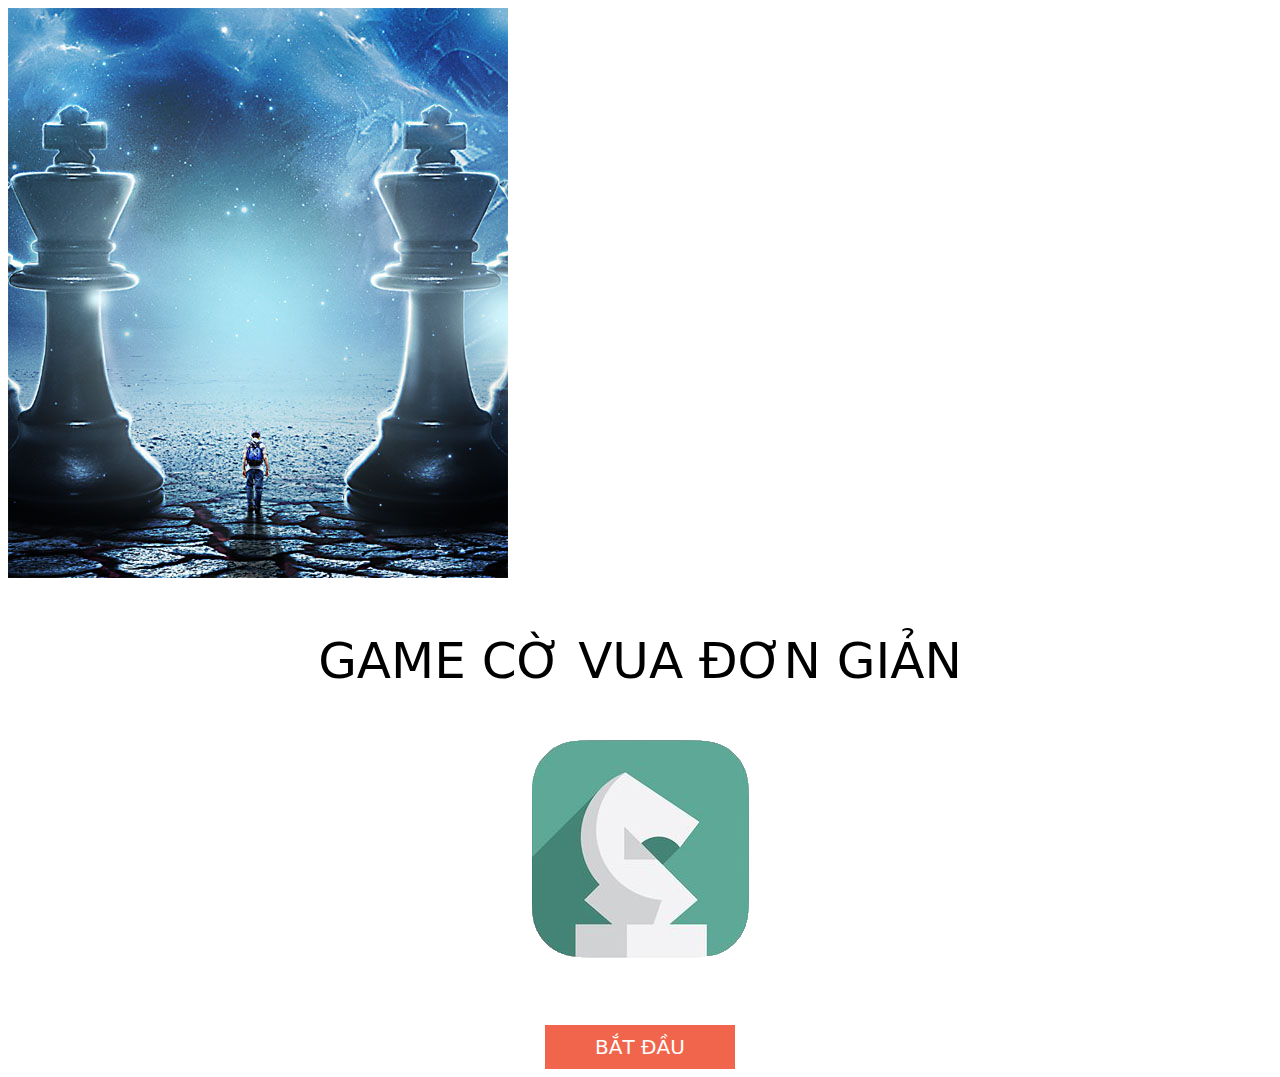
<file: game/index.html>
<!doctype html>
<html>
<head>
<meta http-equiv="Content-Type" content="text/html; charset=utf-8" />
<title>GAME CỜ VUA</title>
</head>

<style>
	p{
		text-align:center;
		font-family:Segoe, "Segoe UI", "DejaVu Sans", "Trebuchet MS", Verdana, sans-serif;
		font-weight:lighter;
		font-size:50px;
	}
	img{
		margin:auto;
	}
    .background img{
        z-index: -1;
        width: 100%;
    }
	div{
		text-align:center;
	}
	
	.btn{
		margin-top: 5%;
		background-color: #F1654C;
		border:none;
		padding-top: 10px;
		padding-bottom: 10px;
		padding-right: 50px;
		padding-left: 50px;
		font-family:Segoe, "Segoe UI", "DejaVu Sans", "Trebuchet MS", Verdana, sans-serif;
		font-weight:lighter;
		font-size:20px;
		color:#FFFFFF;
		text-align:center;
		display:inline-block;
	}
	
	.btn:hover{
		background-color: #16A085;
	}
	#Design{
		float:right;
		font-family:Segoe, "Segoe UI", "DejaVu Sans", "Trebuchet MS", Verdana, sans-serif;
		font-weight:lighter;
		font-size:30px;
		margin-top:4.5%;
		padding-right: 20px;
	}
	
</style>
<script>
	function Go(){
		window.location.href = "Run.html";
	}
</script>
<body>
    <img src="Background/background.jpg" alt="">
    <div>
    	<p>GAME CỜ VUA ĐƠN GIẢN </p>
    	<img src="Icon/Icon_.png" width="217" height="218" alt=""/>
    <div>
    	<input class="btn" type="button" value="BẮT ĐẦU" onClick="Go()"/>
    </div>
    </div>
</body>
</html>
</file>
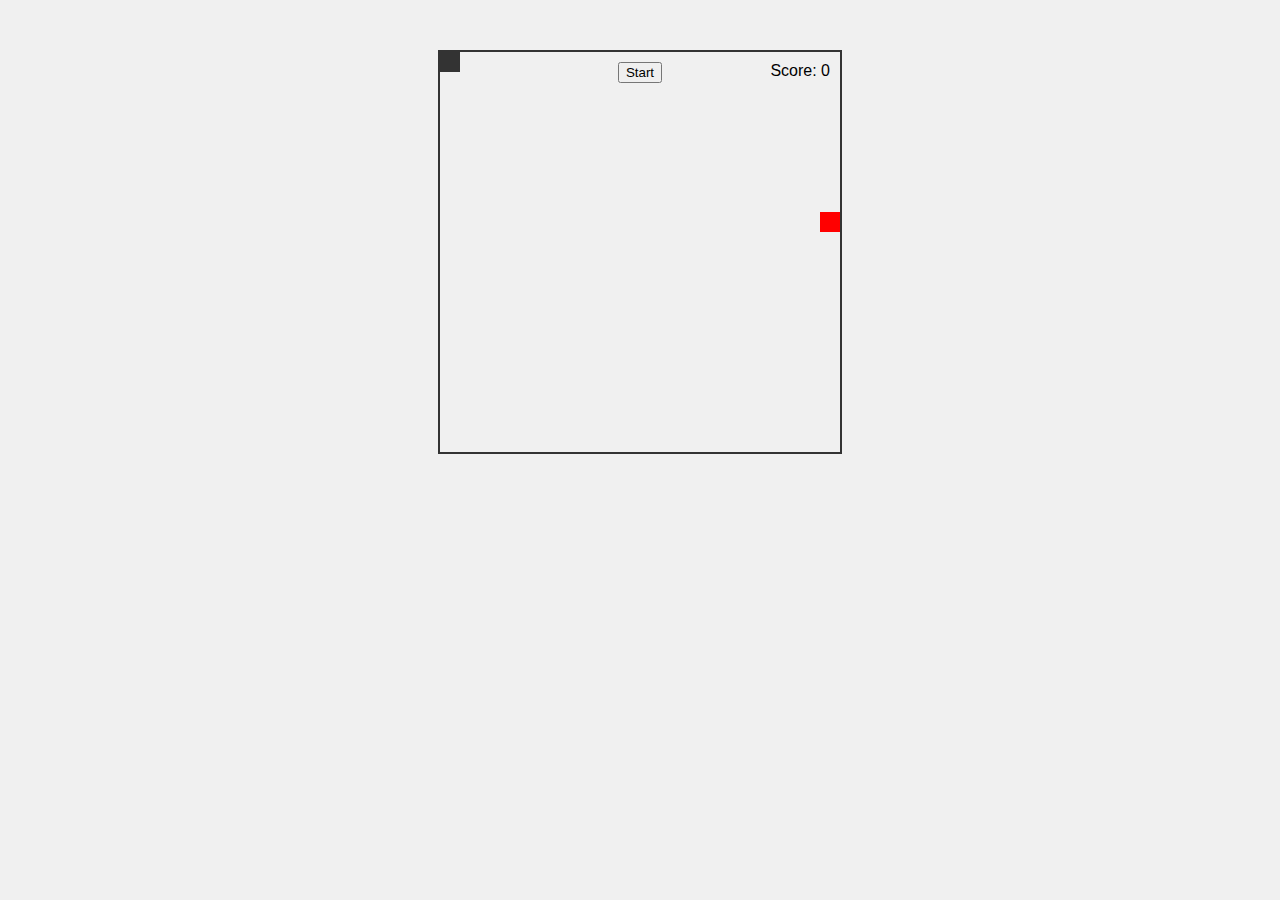
<file: SnakeNe/index.html>
<!DOCTYPE html>
<html lang="en">
<head>
  <meta charset="UTF-8">
  <meta name="viewport" content="width=device-width, initial-scale=1.0">
  <title>Snake Game</title>
  <link rel="stylesheet" href="main.css">
</head>
<body>
  <div id="gameArea">
    <div id="snake"></div>
    <div id="food"></div>
    <div id="score">Score: <span id="scoreValue">0</span></div>
    <button id="startButton">Start</button>
 
  </div>
  <script src="script.js"></script>
</body>
</html>
</file>
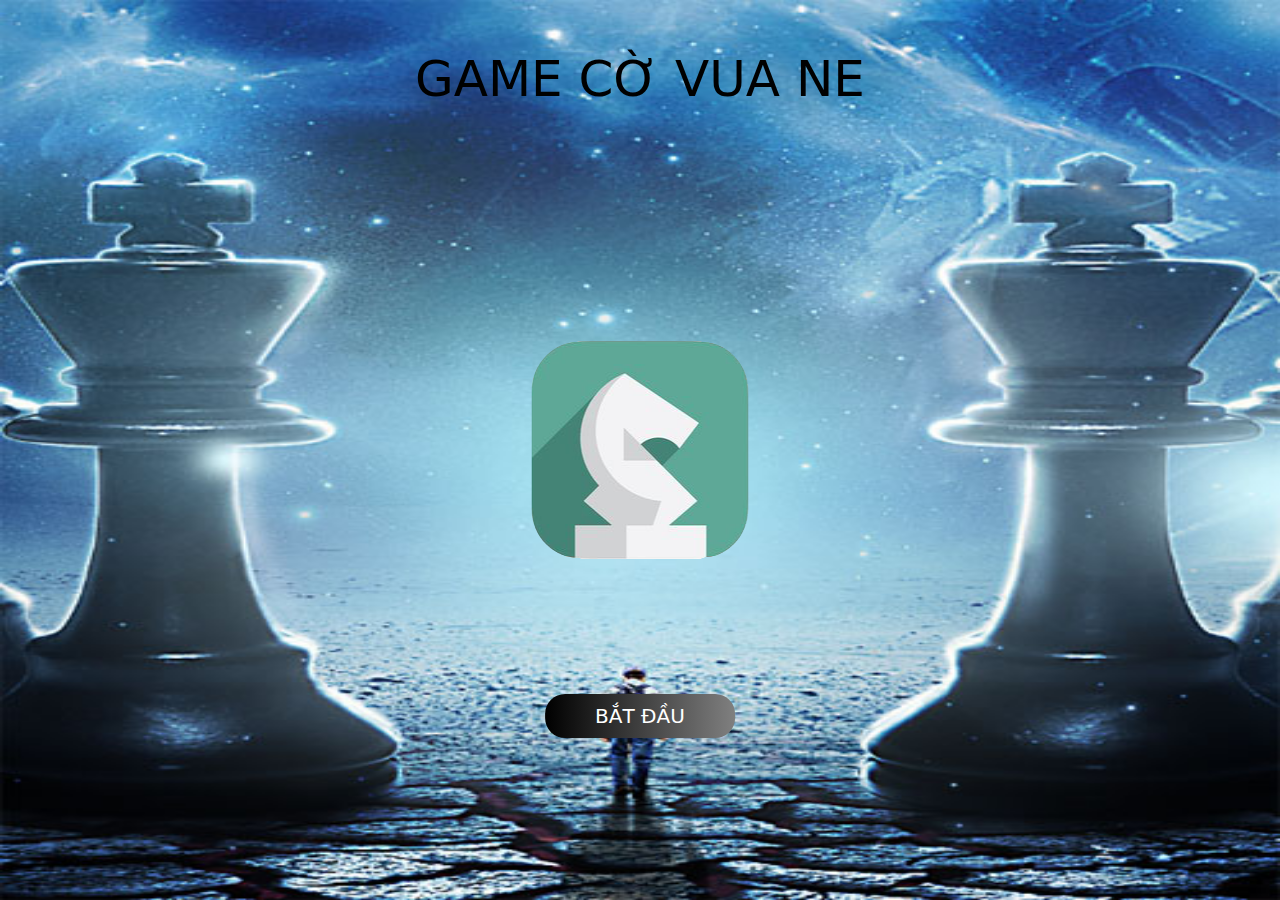
<file: Dự án game/game/index.html>
<!doctype html>
<html>
<head>
<meta http-equiv="Content-Type" content="text/html; charset=utf-8" />
<title>GAME CỜ VUA NÈ</title>
<link rel="icon" href="Icon/icon.png"/>
<script src="https://cdnjs.cloudflare.com/ajax/libs/gsap/3.11.0/gsap.min.js"></script>
</head>
<style>
    body{
		margin: 0;
		padding: 0;
        width: 100%;
        height: 100%;
    }
    .container{
        width: 100%;
        height: 100%;
    }
	p{
		text-align:center;
		font-family:Segoe, "Segoe UI", "DejaVu Sans", "Trebuchet MS", Verdana, sans-serif;
		font-weight:500;
		font-size:50px;
	}
    div{
		text-align:center;
	}
    .background {
    	width: 100%; 
    	height: 100%;  
		position: absolute; 
    	top: 0; 
    	left: 0; 
    	z-index: -1; 
    }
    .icon {
        position: absolute; 
        top: 50%; 
        left: 50%; 
        transform: translate(-50%, -50%); 
        z-index: 1; 
    }
	.btn{
		border-radius: 20px;
        position: absolute; 
        top: 70%; 
        left: 50%; 
        transform: translateX(-50%); 
        z-index: 1; 
		margin-top: 5%;
		background-color: #f50d19;
		border:none;
		padding-top: 10px;
		padding-bottom: 10px;
		padding-right: 50px;
		padding-left: 50px;
		font-family:Segoe, "Segoe UI", "DejaVu Sans", "Trebuchet MS", Verdana, sans-serif;
		font-weight:500;
		font-size:20px;
		color:#FFFFFF;
		text-align:center;
		display:inline-block;
		cursor: pointer;
		background: linear-gradient(90deg, #000000, #ffffff);
        background-size: 200% 200%;
        animation: gradientAnimation 4s ease infinite;
	}
	#Design{
		float:right;
		font-family:Segoe, "Segoe UI", "DejaVu Sans", "Trebuchet MS", Verdana, sans-serif;
		font-weight:lighter;
		font-size:30px;
		margin-top:4.5%;
		padding-right: 20px;
	}
	@keyframes gradientAnimation {
        0% {
            background-position: 0% 50%;
        }
        50% {
            background-position: 100% 50%;
        }
        100% {
            background-position: 0% 50%;
        }
    }
	.fade-out {
        animation: fadeOut 2s forwards;
    }
    @keyframes fadeOut {
        to {
            opacity: 0;
        }
    }
	.text-color-animation {
        color: #000000; /* Màu ban đầu */
        animation: colorChange 2s infinite; /* Thực hiện animation trong 5 giây và lặp vô hạn */
    }

    @keyframes colorChange {
        0% {
            color: #acd38c; /* Màu ban đầu, chẳng hạn là màu đỏ */
        }
		25% {
            color: #00f2ff; /* Màu giữa */
        }
		50% {
            color: #00ff00; /* Màu giữa */
        }
        75% {
            color: #00ff00; /* Màu giữa */
        }
        100% {
            color: #d600fc; /* Màu kết thúc */
        }
    }
	.icon-border-animation {
		border-radius: 50px;
        animation: borderAnimation 2s infinite; /* Thực hiện animation trong 2 giây và lặp vô hạn */
    }

    @keyframes borderAnimation {
        0% {
            box-shadow: 0 0 0 0 rgba(0, 0, 0, 0.7); /* Không có viền */
        }
		25% {
            box-shadow: 0 0 20px 10px rgba(250, 146, 0, 0.7); /* Viền lớn */
        }
		50% {
            box-shadow: 0 0 20px 10px rgba(121, 250, 0, 0.7); /* Viền lớn */
        }
        75% {
            box-shadow: 0 0 20px 10px rgba(0, 247, 255, 0.7); /* Viền lớn */
        }
        100% {
            box-shadow: 0 0 0 0 rgba(248, 0, 240, 0.7); /* Không có viền */
        }
    }
</style>
<script>
    function Go() {
        // Thêm hiệu ứng zoom out down với GSAP
        gsap.to('.container', {
            duration: 1,
            scale: 6,
            y: 200,
            opacity: -1,
            ease: 'easeOutExpo',
            onComplete: function() {
                window.location.href = "Run.html";
            }
        });
    }
</script>
<body>
    <div class="container ">
        <img class="background" src="Background/background.jpg" alt="">
    	<p class="text-color-animation ">GAME CỜ VUA NE </p>
    	<img class="icon icon-border-animation" src="Icon/Icon_.png" width="217" height="218" alt=""/>
    <div>
    	<input class="btn" type="button" value="BẮT ĐẦU" onClick="Go()"/>
    </div>
    </div>
	<script src="JS/firebase.js"></script>
</body>
</html>
</file>
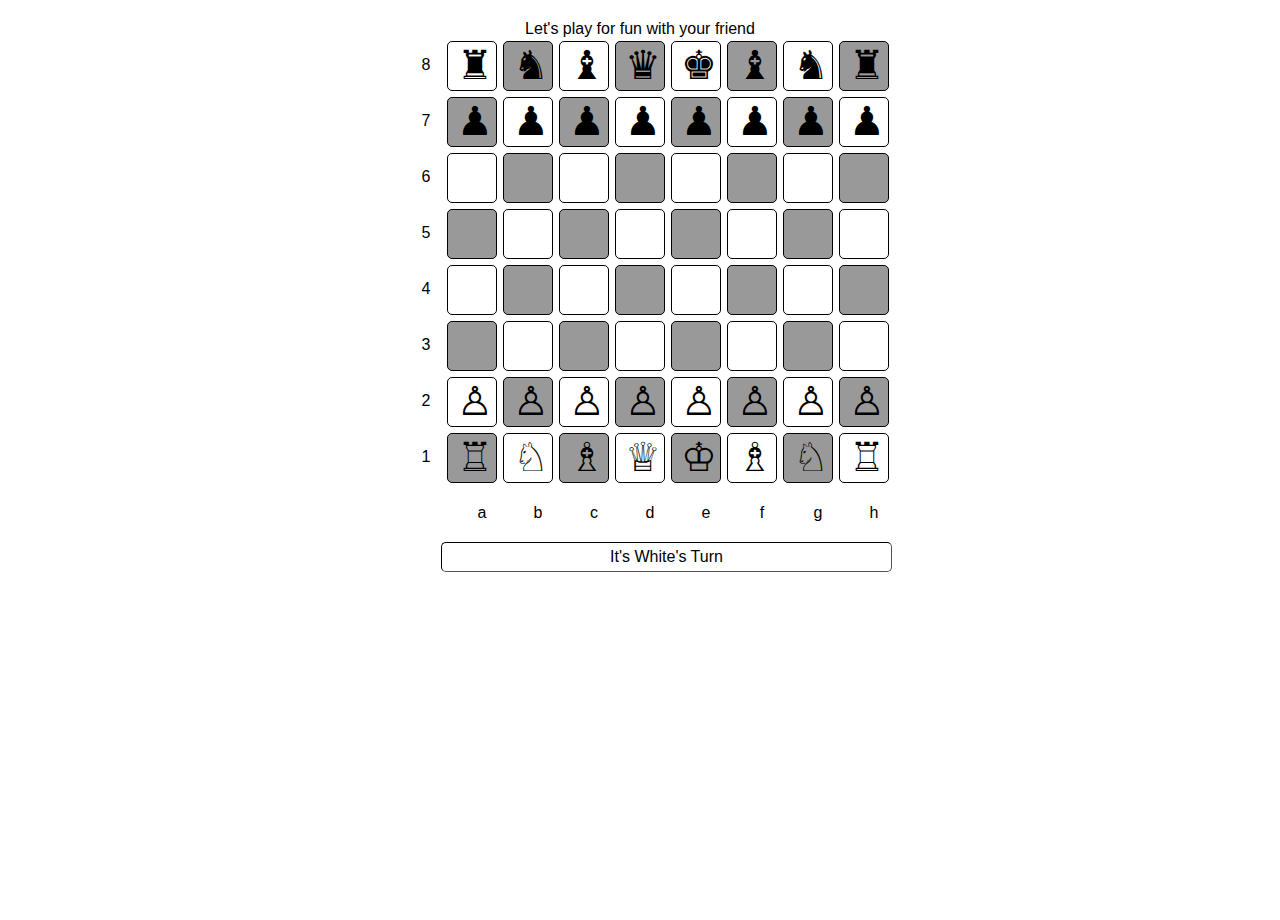
<file: SnakeNe/game/index.html>
<!DOCTYPE html>
<html lang="en">
<head>
    <meta charset="UTF-8">
    <meta http-equiv="X-UA-Compatible" content="IE=edge">
    <meta name="viewport" content="width=device-width, initial-scale=1.0">
    <title>Chess Game Ne</title>
    <link rel="stylesheet" href="main.css">
</head>
<body>
    <div id="game">
        <!-- row eight -->
        <div class="name">Let's play for fun with your friend</div>
        <div class="cellprefix">8</div>
        <div class="gamecell" id="1_8"></div>
        <div class="gamecell grey" id="2_8"></div>
        <div class="gamecell" id="3_8"></div>
        <div class="gamecell grey" id="4_8"></div>
        <div class="gamecell" id="5_8"></div>
        <div class="gamecell grey" id="6_8"></div>
        <div class="gamecell" id="7_8"></div>
        <div class="gamecell grey" id="8_8"></div>
        <!-- row seven -->
        <div class="cellprefix">7</div>
        <div class="gamecell grey" id="1_7"></div>
        <div class="gamecell" id="2_7"></div>
        <div class="gamecell grey" id="3_7"></div>
        <div class="gamecell" id="4_7"></div>
        <div class="gamecell grey" id="5_7"></div>
        <div class="gamecell" id="6_7"></div>
        <div class="gamecell grey" id="7_7"></div>
        <div class="gamecell" id="8_7"></div>
        <!-- row six -->
        <div class="cellprefix">6</div>
        <div class="gamecell" id="1_6"></div>
        <div class="gamecell grey" id="2_6"></div>
        <div class="gamecell" id="3_6"></div>
        <div class="gamecell grey" id="4_6"></div>
        <div class="gamecell" id="5_6"></div>
        <div class="gamecell grey" id="6_6"></div>
        <div class="gamecell" id="7_6"></div>
        <div class="gamecell grey" id="8_6"></div>
        <!-- row five -->
        <div class="cellprefix">5</div>
        <div class="gamecell grey" id="1_5"></div>
        <div class="gamecell" id="2_5"></div>
        <div class="gamecell grey" id="3_5"></div>
        <div class="gamecell" id="4_5"></div>
        <div class="gamecell grey" id="5_5"></div>
        <div class="gamecell" id="6_5"></div>
        <div class="gamecell grey" id="7_5"></div>
        <div class="gamecell" id="8_5"></div>
        <!-- row four -->
        <div class="cellprefix">4</div>
        <div class="gamecell" id="1_4"></div>
        <div class="gamecell grey" id="2_4"></div>
        <div class="gamecell" id="3_4"></div>
        <div class="gamecell grey" id="4_4"></div>
        <div class="gamecell" id="5_4"></div>
        <div class="gamecell grey" id="6_4"></div>
        <div class="gamecell" id="7_4"></div>
        <div class="gamecell grey" id="8_4"></div>
        <!-- row three -->
        <div class="cellprefix">3</div>
        <div class="gamecell grey" id="1_3"></div>
        <div class="gamecell" id="2_3"></div>
        <div class="gamecell grey" id="3_3"></div>
        <div class="gamecell" id="4_3"></div>
        <div class="gamecell grey" id="5_3"></div>
        <div class="gamecell" id="6_3"></div>
        <div class="gamecell grey" id="7_3"></div>
        <div class="gamecell" id="8_3"></div>
        <!-- row two -->
        <div class="cellprefix">2</div>
        <div class="gamecell" id="1_2"></div>
        <div class="gamecell grey" id="2_2"></div>
        <div class="gamecell" id="3_2"></div>
        <div class="gamecell grey" id="4_2"></div>
        <div class="gamecell" id="5_2"></div>
        <div class="gamecell grey" id="6_2"></div>
        <div class="gamecell" id="7_2"></div>
        <div class="gamecell grey" id="8_2"></div>
        <!-- row one -->
        <div class="cellprefix">1</div>
        <div class="gamecell grey" id="1_1"></div>
        <div class="gamecell" id="2_1"></div>
        <div class="gamecell grey" id="3_1"></div>
        <div class="gamecell" id="4_1"></div>
        <div class="gamecell grey" id="5_1"></div>
        <div class="gamecell" id="6_1"></div>
        <div class="gamecell grey" id="7_1"></div>
        <div class="gamecell" id="8_1"></div>
        <div class="cellprefix"></div>
        <div class="cellprefix">a</div>
        <div class="cellprefix">b</div>
        <div class="cellprefix">c</div>
        <div class="cellprefix">d</div>
        <div class="cellprefix">e</div>
        <div class="cellprefix">f</div>
        <div class="cellprefix">g</div>
        <div class="cellprefix">h</div>
        <div id="turn">It's White's Turn</div>
    </div>


    <script src='https://cdnjs.cloudflare.com/ajax/libs/jquery/3.2.1/jquery.min.js'></script>
    <script src="script.js"></script>
</body>
</html>
</file>
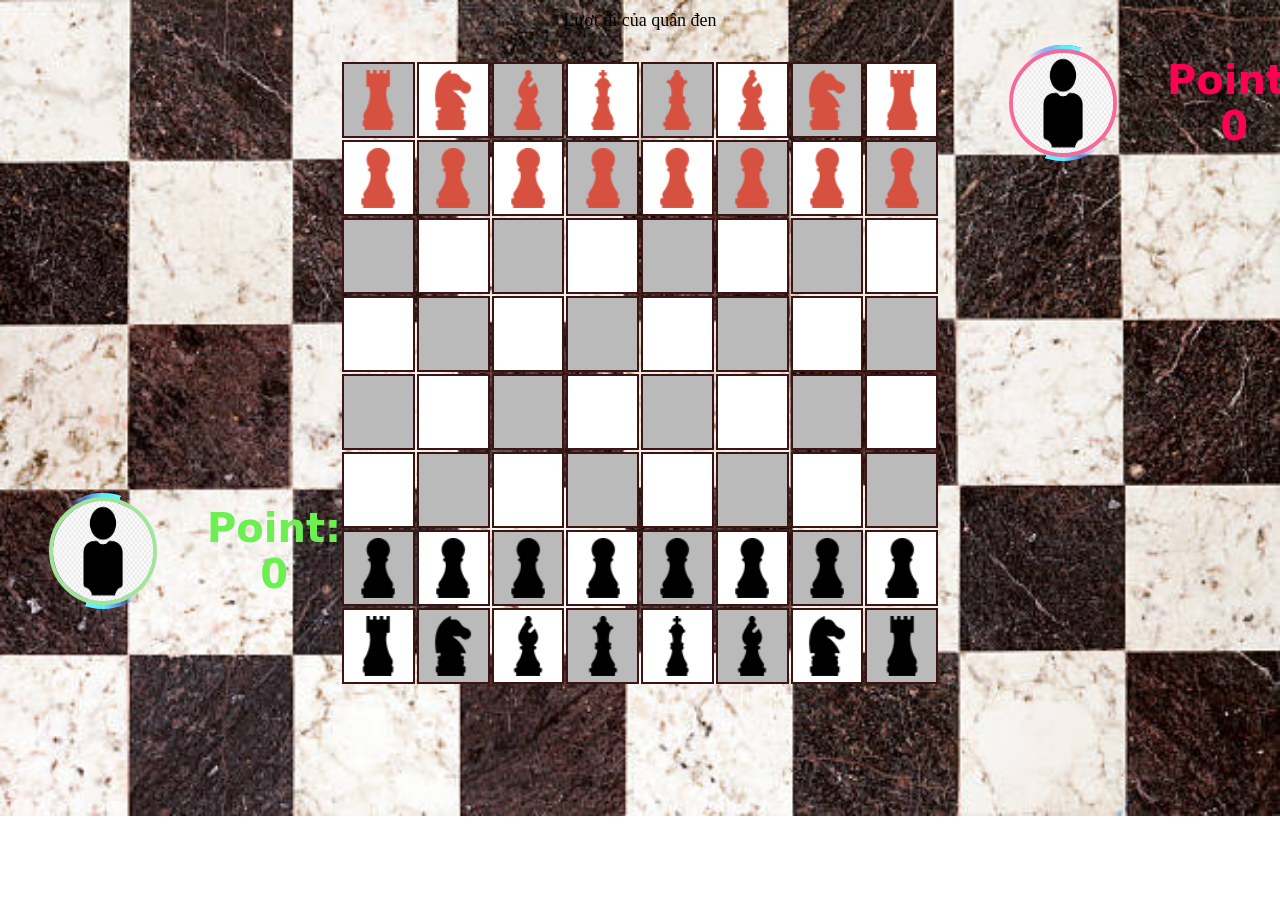
<file: Dự án game/game/Run.html>
<!DOCTYPE html PUBLIC "-//W3C//DTD XHTML 1.0 Transitional//EN" "http://www.w3.org/TR/xhtml1/DTD/xhtml1-transitional.dtd">
  <html xmlns="http://www.w3.org/1999/xhtml">
  <head>
  <meta http-equiv="Content-Type" content="text/html; charset=utf-8" />
  <title>GAME CỜ VUA</title>
  </head>
  <link rel="icon" href="Icon/icon.png"/>
  <link rel="stylesheet" type="text/css" href="CSS/Style.css"/>
  <script type="text/javascript" src="JS/Sources.js"></script>
  <script type="text/javascript" src="JS/Khoitao.js"></script>
  <script type="text/javascript" src="JS/Function.js"></script>
  <script type="text/javascript" src="JS/XacDinhDuongDi/Tot.js"></script>
  <script type="text/javascript" src="JS/XacDinhDuongDi/Vua.js"></script>
  <script type="text/javascript" src="JS/XacDinhDuongDi/Xe.js"></script>
  <script type="text/javascript" src="JS/XacDinhDuongDi/Tuong.js"></script>
  <script type="text/javascript" src="JS/XacDinhDuongDi/Ma.js"></script>
  <script type="text/javascript" src="JS/XacDinhDuongDi/Hau.js"></script>
  <script type="text/javascript" src="JS/Phonghau.js"></script>
  

  
  <script>
    var isClick = false, isQuanDo = false;
    var Location = "00";
    var PointDo = 0, PointDen = 0;
    
    function KhoiTao(){
      VeBanCoTrangDen();
      DatCo();
      document.getElementById("PointCoDo").innerHTML = "Point: 0" ;
      document.getElementById("PointCoDen").innerHTML = "Point: 0";
      PointDo = 0;
      PointDen = 0;
      isClick = false;
      isQuanDo = false;
    }
    // Cờ đỏ đi trước
    function Click(id){
      var X = id.charAt(0);
      var Y = id.charAt(1);
      isClick = !isClick;
      if(isClick){
        if(isCoDo(X, Y) != isQuanDo){
        isClick = !isClick;
        return;
        }	
      }
      if(isClick){
        var Name = GetName(id);
        Name = Name.substring(0, Name.indexOf('_'));
        Location = id;
        
        // Kiểm tra này là quân cờ nào để xác định đường đi
        switch(Name){
          case 'Xe':
            Xe(id);
          break;
          
          case 'Ma':
            Ma(id);
          break;
          
          case 'Tuong':
            Tuong(id);
          break;
          
          case 'Hau':
            Hau(id);
          break;
          
          case 'Vua':
            Vua(id);
          break;
          
          case 'Tot':
            Tot(id);
          break;
          
          default:
          
            // Không click vào ổ chức quân cờ nào
            isClick = !isClick;
          break;
        }
      }else{
        var Name = GetName(id);
        Name = Name.substring(0, Name.indexOf('_'));
        
        if(DiChuyen(Location, id)){
          if(isQuanDo){
            PointDo += GetDiem(Name);
            if(isChieuVua(Name) || PointDo == 880){
              alert("QUÂN ĐỎ ĐÃ CHIẾN THẮNG");
              KhoiTao();
            }
            document.getElementById("PointCoDo").innerHTML = "Point: " + PointDo;
            
          }else{
            PointDen += GetDiem(Name);
            if(isChieuVua(Name) || PointDen == 880){
              alert("QUÂN ĐEN ĐÃ CHIẾN THẮNG");
              KhoiTao();
            }
            document.getElementById("PointCoDen").innerHTML = "Point: " + PointDen;
          }
          isQuanDo = !isQuanDo; 
          LuotDi();
        }
        VeBanCoTrangDen();
      }
    }
    function handleMove(i, j) {
    // Implement logic to handle a move
    // Example: log the move and toggle the turn
    console.log(`Move at ${i}, ${j}`);
    isWhiteTurn = !isWhiteTurn;
    updateTurnDisplay();
  }

  function updateTurnDisplay() {
    let turnDisplay = document.getElementById('luotDi');
    if (isWhiteTurn) {
      turnDisplay.innerText = 'Lượt đi của quân đen';
    } else {
      turnDisplay.innerText = 'Lượt đi của quân đỏ';
    }
  }

  createBoard();
  </script>
  <body>
    <div class="Bground">
      <img src="Background/background2.jpg" alt="">
    </div>
  </body>
  <body onload="KhoiTao()">
  <div id="divMain">
    <div id="divNguoiChoiCoDen">
        <table id="tblNguoiCoDen">
          <tr>
            <td>
              <div class="g">
                <img id="iCoDen" src="User/player.jpg"/>
              <div class="nguoichoicodo-background"></div>
              </div>  
            </td>
            <td id="PointCoDen">Point: 0</td>
          </tr>
        </table>
      </div>

    <div id="divBanCo">
          <table id="BanCo">
              <tr>
                  <td id="11" onclick="Click(this.id)"><img id="i11"/></td>
                  <td id="12" onclick="Click(this.id)"><img id="i12"/></td>
                  <td id="13" onclick="Click(this.id)"><img id="i13"/></td>
                  <td id="14" onclick="Click(this.id)"><img id="i14"/></td>
                  <td id="15" onclick="Click(this.id)"><img id="i15"/></td>
                  <td id="16" onclick="Click(this.id)"><img id="i16"/></td>
                  <td id="17" onclick="Click(this.id)"><img id="i17"/></td>
                  <td id="18" onclick="Click(this.id)"><img id="i18"/></td>
                </tr>
                <tr>
                  <td id="21" onclick="Click(this.id)"><img id="i21"/></td>
                  <td id="22" onclick="Click(this.id)"><img id="i22"/></td>
                  <td id="23" onclick="Click(this.id)"><img id="i23"/></td>
                  <td id="24" onclick="Click(this.id)"><img id="i24"/></td>
                  <td id="25" onclick="Click(this.id)"><img id="i25"/></td>
                  <td id="26" onclick="Click(this.id)"><img id="i26"/></td>
                  <td id="27" onclick="Click(this.id)"><img id="i27"/></td>
                  <td id="28" onclick="Click(this.id)"><img id="i28"/></td>
                </tr>
                <tr>
                  <td id="31" onclick="Click(this.id)"><img id="i31"/></td>
                  <td id="32" onclick="Click(this.id)"><img id="i32"/></td>
                  <td id="33" onclick="Click(this.id)"><img id="i33"/></td>
                  <td id="34" onclick="Click(this.id)"><img id="i34"/></td>
                  <td id="35" onclick="Click(this.id)"><img id="i35"/></td>
                  <td id="36" onclick="Click(this.id)"><img id="i36"/></td>
                  <td id="37" onclick="Click(this.id)"><img id="i37"/></td>
                  <td id="38" onclick="Click(this.id)"><img id="i38"/></td>
                </tr>
                <tr>
                  <td id="41" onclick="Click(this.id)"><img id="i41"/></td>
                  <td id="42" onclick="Click(this.id)"><img id="i42"/></td>
                  <td id="43" onclick="Click(this.id)"><img id="i43"/></td>
                  <td id="44" onclick="Click(this.id)"><img id="i44"/></td>
                  <td id="45" onclick="Click(this.id)"><img id="i45"/></td>
                  <td id="46" onclick="Click(this.id)"><img id="i46"/></td>
                  <td id="47" onclick="Click(this.id)"><img id="i47"/></td>
                  <td id="48" onclick="Click(this.id)"><img id="i48"/></td>
                </tr>
                <tr>
                  <td id="51" onclick="Click(this.id)"><img id="i51"/></td>
                  <td id="52" onclick="Click(this.id)"><img id="i52"/></td>
                  <td id="53" onclick="Click(this.id)"><img id="i53"/></td>
                  <td id="54" onclick="Click(this.id)"><img id="i54"/></td>
                  <td id="55" onclick="Click(this.id)"><img id="i55"/></td>
                  <td id="56" onclick="Click(this.id)"><img id="i56"/></td>
                  <td id="57" onclick="Click(this.id)"><img id="i57"/></td>
                  <td id="58" onclick="Click(this.id)"><img id="i58"/></td>
                </tr>
                <tr>
                  <td id="61" onclick="Click(this.id)"><img id="i61"/></td>
                  <td id="62" onclick="Click(this.id)"><img id="i62"/></td>
                  <td id="63" onclick="Click(this.id)"><img id="i63"/></td>
                  <td id="64" onclick="Click(this.id)"><img id="i64"/></td>
                  <td id="65" onclick="Click(this.id)"><img id="i65"/></td>
                  <td id="66" onclick="Click(this.id)"><img id="i66"/></td>
                  <td id="67" onclick="Click(this.id)"><img id="i67"/></td>
                  <td id="68" onclick="Click(this.id)"><img id="i68"/></td>
                </tr>
                <tr>
                  <td id="71" onclick="Click(this.id)"><img id="i71"/></td>
                  <td id="72" onclick="Click(this.id)"><img id="i72"/></td>
                  <td id="73" onclick="Click(this.id)"><img id="i73"/></td>
                  <td id="74" onclick="Click(this.id)"><img id="i74"/></td>
                  <td id="75" onclick="Click(this.id)"><img id="i75"/></td>
                  <td id="76" onclick="Click(this.id)"><img id="i76"/></td>
                  <td id="77" onclick="Click(this.id)"><img id="i77"/></td>
                  <td id="78" onclick="Click(this.id)"><img id="i78"/></td>
                </tr>
                <tr>
                  <td id="81" onclick="Click(this.id)"><img id="i81"/></td>
                  <td id="82" onclick="Click(this.id)"><img id="i82"/></td>
                  <td id="83" onclick="Click(this.id)"><img id="i83"/></td>
                  <td id="84" onclick="Click(this.id)"><img id="i84"/></td>
                  <td id="85" onclick="Click(this.id)"><img id="i85"/></td>
                  <td id="86" onclick="Click(this.id)"><img id="i86"/></td>
                  <td id="87" onclick="Click(this.id)"><img id="i87"/></td>
                  <td id="88" onclick="Click(this.id)"><img id="i88"/></td>
                </tr>
          </table>
      </div>
      
      <div id="divNguoiChoiCoDo">
        <table id="tblNguoiChoiCoDo">
          <tr>
            <td>
              <div class="g">
                <img id="iCoDo" src="User/player.jpg"/>
              <div class="nguoichoicodo-background"></div>
              </div>
            </td>
            <td id="PointCoDo">Point: 0</td>
          </tr>
        </table>
      </div>
  </div> 
  <div id="luotDi">Lượt đi của quân đen</div>
  </body>
  </html>
</file>
<file: SnakeNe/main.css>
body {
    margin: 0;
    padding: 0;
    background-color: #f0f0f0;
    font-family: Arial, sans-serif;
  }
  
  #gameArea {
    width: 400px;
    height: 400px;
    margin: 50px auto;
    border: 2px solid #333;
    position: relative;
  }
  
  #snake {
    width: 20px;
    height: 20px;
    background-color: #333;
    position: absolute;
  }
  
  #food {
    width: 20px;
    height: 20px;
    background-color: red;
    position: absolute;
  }
  
  #score {
    position: absolute;
    top: 10px;
    right: 10px;
  }
  
  button {
    display: block;
    margin: 10px auto;
  }
</file>
<file: SnakeNe/game/main.css>
html,
body {
  width: 100%;
  height: 100%;
  padding: 0;
  margin: 0;
  font-family: sans-serif;
}
div * {
  text-align: center;
  padding: 0;
  margin: 0;
  box-sizing: border-box;
}

#turn {
  max-width: 451px;
  max-height: 30px;
  width: 100%;
  height: 100%;
  position: relative;
  float: right;
  border-radius: 5px;
  border: 1px solid rgb(0, 0, 0);
  border-style: inset;
  text-align: center;
  padding: 5px 0 0 0;
  background: #fff;
  transition: .85s linear;
}

.turnhighlight {
  background: #5cb85c !important;
  color: #fff;
}

#game {

  max-width: 504px;
  max-height: 504px;
  width: 100%;
  height: 100%;
  position: relative;
  margin: 20px auto;
}

.cellprefix {
  width: 100%;
  height: 100%;
  max-width: 50px;
  max-height: 50px;
  float: left;
  margin: 3px;
  padding: 15px 0 0 20px;
}

.gamecell {
  border: 1px solid #000;
  width: 100%;
  height: 100%;
  max-width: 50px;
  max-height: 50px;
  float: left;
  margin: 3px;
  transition: all 0.5s ease-in-out;
  border-radius: 5px;
  font-size: 30pt;
  padding: 0 0 0 6px;
  cursor: pointer;
  z-index: 1;
}

.gamecell:hover {
  color: #fff;
  background: rgba(37, 88, 228, 0.712);
  z-index: 2;
  transform: translate(10px, -10px);
  animation: neonBlueText 1.5s ease-in-out infinite alternate;
}

.grey {
  background: rgba(128, 128, 128, 0.801);
}

.green {
  /*background: green !important;*/
  background: rgb(65, 161, 73) !important;
}

.neonblue_txt {
  animation: neonBlueText 1.5s ease-in-out infinite alternate;
}

.neonorange_txt {
  animation: neonOrangeText 1.5s ease-in-out infinite alternate;
}

.neongreen_txt {
  animation: neonGreenText 1.5s ease-in-out infinite alternate;
}

/* --- N E O N    T E X T --- */
@keyframes neonBlueText {
  from {
    text-shadow: 0 0 10px #fff, 0 0 20px #fff, 0 0 30px #fff, 0 0 40px #228dff,
      0 0 70px #228dff, 0 0 80px #228dff, 0 0 100px #228dff, 0 0 150px #228dff;
  }
  to {
    text-shadow: 0 0 5px #fff, 0 0 10px #fff, 0 0 15px #fff, 0 0 20px #228dff,
      0 0 35px #228dff, 0 0 40px #228dff, 0 0 50px #228dff, 0 0 75px #228dff;
  }
}

@keyframes neonOrangeText {
  from {
    text-shadow: 0 0 10px #fff, 0 0 20px #fff, 0 0 30px #fff, 0 0 40px #ff9900,
      0 0 70px #ff9900, 0 0 80px #ff9900, 0 0 100px #ff9900, 0 0 150px #ff9900;
  }
  to {
    text-shadow: 0 0 5px #fff, 0 0 10px #fff, 0 0 15px #fff, 0 0 20px #ff9900,
      0 0 35px #ff9900, 0 0 40px #ff9900, 0 0 50px #ff9900, 0 0 75px #ff9900;
  }
}

@keyframes neonGreenText {
  from {
    text-shadow: 0 0 10px #fff, 0 0 20px #fff, 0 0 30px #fff, 0 0 40px #b6ff00,
      0 0 70px #b6ff00, 0 0 80px #b6ff00, 0 0 100px #b6ff00, 0 0 150px #b6ff00;
  }
  to {
    text-shadow: 0 0 5px #fff, 0 0 10px #fff, 0 0 15px #fff, 0 0 20px #b6ff00,
      0 0 35px #b6ff00, 0 0 40px #b6ff00, 0 0 50px #b6ff00, 0 0 75px #b6ff00;
  }
}
/* --- N E O N --- */

/* animation: neon 1.5s ease-in-out infinite alternate; */

@keyframes neonBlue {
  from {
    box-shadow: 0 0 10px #fff, 0 0 20px #fff, 0 0 30px #fff, 0 0 40px #228dff,
      0 0 70px #228dff, 0 0 80px #228dff, 0 0 100px #228dff, 0 0 150px #228dff;
  }
  to {
    box-shadow: 0 0 5px #fff, 0 0 10px #fff, 0 0 15px #fff, 0 0 20px #228dff,
      0 0 35px #228dff, 0 0 40px #228dff, 0 0 50px #228dff, 0 0 75px #228dff;
  }
}

/*! * * * * * * * * * * * * * * * * * * * *\  
  CSShake :: shake-little
  v1.5.0
  CSS classes to move your DOM
  (c) 2015 @elrumordelaluz
  http://elrumordelaluz.github.io/csshake/
  Licensed under MIT
\* * * * * * * * * * * * * * * * * * * * */
.shake-little {
  display: inline-block;
  transform-origin: center center; }

.shake-freeze,
.shake-constant.shake-constant--hover:hover,
.shake-trigger:hover .shake-constant.shake-constant--hover {
  animation-play-state: paused; }

.shake-freeze:hover,
.shake-trigger:hover .shake-freeze, .shake-little:hover,
.shake-trigger:hover .shake-little {
  animation-play-state: running; }

@keyframes shake-little {
  2% {
    transform: translate(1px, 0px) rotate(0.5deg); }
  4% {
    transform: translate(1px, 0px) rotate(0.5deg); }
  6% {
    transform: translate(1px, 1px) rotate(0.5deg); }
  8% {
    transform: translate(0px, 0px) rotate(0.5deg); }
  10% {
    transform: translate(1px, 0px) rotate(0.5deg); }
  12% {
    transform: translate(0px, 0px) rotate(0.5deg); }
  14% {
    transform: translate(1px, 1px) rotate(0.5deg); }
  16% {
    transform: translate(0px, 1px) rotate(0.5deg); }
  18% {
    transform: translate(1px, 0px) rotate(0.5deg); }
  20% {
    transform: translate(0px, 1px) rotate(0.5deg); }
  22% {
    transform: translate(0px, 0px) rotate(0.5deg); }
  24% {
    transform: translate(0px, 0px) rotate(0.5deg); }
  26% {
    transform: translate(1px, 1px) rotate(0.5deg); }
  28% {
    transform: translate(0px, 1px) rotate(0.5deg); }
  30% {
    transform: translate(0px, 0px) rotate(0.5deg); }
  32% {
    transform: translate(1px, 1px) rotate(0.5deg); }
  34% {
    transform: translate(0px, 1px) rotate(0.5deg); }
  36% {
    transform: translate(0px, 1px) rotate(0.5deg); }
  38% {
    transform: translate(0px, 0px) rotate(0.5deg); }
  40% {
    transform: translate(1px, 0px) rotate(0.5deg); }
  42% {
    transform: translate(0px, 1px) rotate(0.5deg); }
  44% {
    transform: translate(0px, 1px) rotate(0.5deg); }
  46% {
    transform: translate(0px, 0px) rotate(0.5deg); }
  48% {
    transform: translate(1px, 0px) rotate(0.5deg); }
  50% {
    transform: translate(1px, 1px) rotate(0.5deg); }
  52% {
    transform: translate(0px, 0px) rotate(0.5deg); }
  54% {
    transform: translate(1px, 1px) rotate(0.5deg); }
  56% {
    transform: translate(0px, 1px) rotate(0.5deg); }
  58% {
    transform: translate(1px, 0px) rotate(0.5deg); }
  60% {
    transform: translate(1px, 1px) rotate(0.5deg); }
  62% {
    transform: translate(0px, 1px) rotate(0.5deg); }
  64% {
    transform: translate(0px, 0px) rotate(0.5deg); }
  66% {
    transform: translate(1px, 0px) rotate(0.5deg); }
  68% {
    transform: translate(0px, 0px) rotate(0.5deg); }
  70% {
    transform: translate(1px, 0px) rotate(0.5deg); }
  72% {
    transform: translate(1px, 1px) rotate(0.5deg); }
  74% {
    transform: translate(1px, 1px) rotate(0.5deg); }
  76% {
    transform: translate(0px, 0px) rotate(0.5deg); }
  78% {
    transform: translate(0px, 0px) rotate(0.5deg); }
  80% {
    transform: translate(1px, 0px) rotate(0.5deg); }
  82% {
    transform: translate(1px, 1px) rotate(0.5deg); }
  84% {
    transform: translate(0px, 1px) rotate(0.5deg); }
  86% {
    transform: translate(1px, 1px) rotate(0.5deg); }
  88% {
    transform: translate(1px, 1px) rotate(0.5deg); }
  90% {
    transform: translate(0px, 1px) rotate(0.5deg); }
  92% {
    transform: translate(1px, 0px) rotate(0.5deg); }
  94% {
    transform: translate(1px, 0px) rotate(0.5deg); }
  96% {
    transform: translate(1px, 0px) rotate(0.5deg); }
  98% {
    transform: translate(1px, 1px) rotate(0.5deg); }
  0%, 100% {
    transform: translate(0, 0) rotate(0); } }

.shake-little:hover,
.shake-trigger:hover .shake-little, .shake-little.shake-freeze, .shake-little.shake-constant {
  animation-name: shake-little;
  animation-duration: 100ms;
  animation-timing-function: ease-in-out;
  animation-iteration-count: infinite; }
</file>
<file: Dự án game/game/CSS/Style.css>
body{
	margin:0px;
	padding: 0px;
}
/*CSS Div Main*/
#divMain{
  position: fixed;
  top: 0;
  left: 0;
  bottom: 0;
  right: 0;
}
/*CSS Div ThongTin*/
#divNguoiChoiCoDen{
	float:left;
	width: 25%;
	height:100%;
}
#tblNguoiCoDen {
 	width : 100%;
	margin-left: auto;
	margin-right: auto;
	margin-top: 140%;
}
#iCoDo{
	position: absolute;
	border: 4px solid #f86999;
	border-radius: 90%;
	height: 100px;
	width: 100px;
}
.g{
	position: relative;
	width: 200px;
	height: 200px;
	margin: 0 auto;
	display: flex;
	align-items: center;
	justify-content: center;
}
#iCoDen {
	border: 4px solid #a2e49c;
	border-radius: 90%;
	height: 100px;
	width: 100px;
}
.Bground img{
	width: 100%;
    top: 0;
    left: 0;
    z-index: -1; /* Đặt phần nền ở layer sau */
	position: fixed;
}
#tblNguoiChoiCoDo{
   	width : 100%;
	margin-left: auto;
	margin-right: auto;
}

#tblNguoiCoDen td, #tblNguoiChoiCoDo td{
	text-align:center;
	font-family:Segoe, "Segoe UI", "DejaVu Sans", "Trebuchet MS", Verdana, sans-serif;
	font-weight:600;
	font-size:40px;
	min-height: 100%;
}

/*CSS Div Ban co*/
#divBanCo{
	align-items: center;
	padding-top: 60px;
	float:left;
	width: 50%;
	height: 100%;
	z-index: 1;
}
/*CSS Div ChoiLai*/
#divNguoiChoiCoDo{
	float: left;
	width: 25%;
	height:100%;
}
#PointCoDen {
	color: rgb(108, 240, 81);
}

#PointCoDo {
	color:#ff0055;
}
/*<!--CSS Table ban co-->*/
#BanCo{
	margin:auto;
	height: 600px;
	width: 600px;
}

#BanCo td {
	height: 70px;
	width: 70px;
	border-style:solid;
	border-color:  #3d1414;
	border-collapse:collapse;
	border-width: 2px;
}

#BanCo td:hover {
  border-width: 2px;
  border-collapse: collapse;
  border-style: solid;
  border-color: #26ff00;
}

img{
	width: 90%;
	display: block;
    margin: 0 auto;
	background-size:cover ;

}
#luotDi {
    text-align: center;
    font-size: 18px;
    margin-top: 10px;
  }
.nguoichoicodo-background{
    content: '';
    position: absolute;
    border-radius: 100%;
    width: 116px;
    height: 116px;
    background: repeating-conic-gradient(from var(--a), #7615fe 0%, #7d2af0 5%, transparent 5%, transparent 40%, #700aff 50%);
    animation: animate 4s linear infinite;
	z-index: -1;
}
@property --a{
    syntax: '<angle>';
    inherits: false;
    initial-value: 0deg;
}
@keyframes animate{
    0%{
        --a: 0deg;
    }
    100%{
        --a: 360deg;
    }
}
.nguoichoicodo-background::before{
    content: '';
    position: absolute;
    border-radius: 100%;
    width: 116px;
    height: 116px;
	left: 0;
    background: repeating-conic-gradient(from var(--a), #45f3ff 0%, #73f4fe 5%, transparent 5%, transparent 40%, #60f2fc 50%);
    animation: animate 4s linear infinite;
    animation-delay: -170ms;
	z-index: -1;

}
</file>
